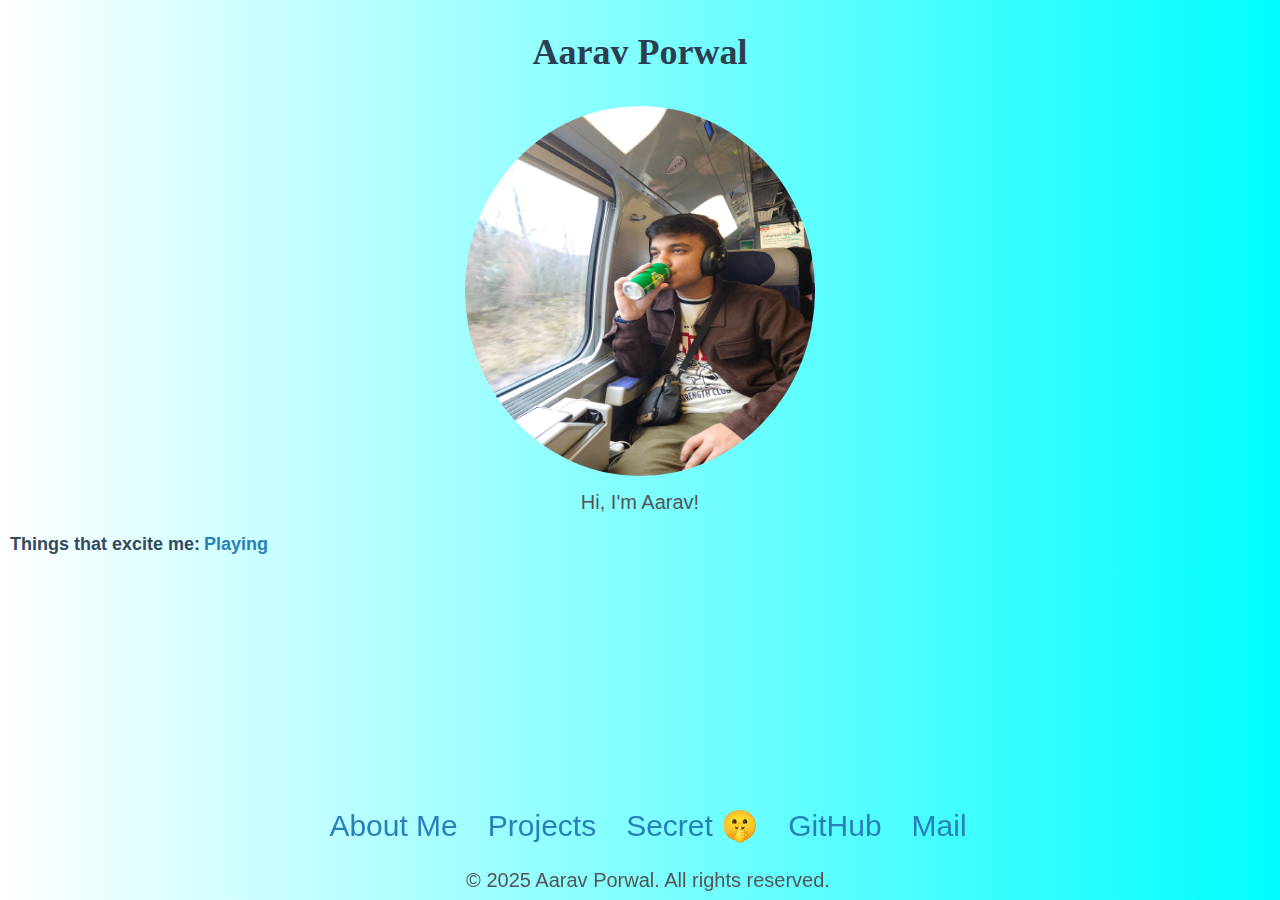
<file: index.html>
<!DOCTYPE html>
<html lang="en">
<head>
    <meta charset="UTF-8">
    <meta name="viewport" content="width=device-width, initial-scale=1.0">
    <meta name="description" content="Personal website of Aarav Porwal">
    <title>Aarav Porwal</title>
    <link rel="stylesheet" href="style.css">
    <link rel="icon" type="image/png" href="favicon.png">
</head>

<body>
    <h1>Aarav Porwal</h1>
    <img src="myimage.jpg" class="center">
    <p>Hi, I'm Aarav!</p>
    <div class="h4-container">
        <h4>Things that excite me:</h4>
        <h4 id="typing-h4"></h4>
    </div>    
    <script src="script.js"></script>
    <div class="link-container">
    <div class="link-container">
        <a href="aboutme.html" class="center-link">About Me</a>
        <a href="projects.html" class="center-link">Projects</a>
        <a href="404.html" class="center-link">Secret &#129323</a>
        <a href="https://github.com/aaravporwal" class="center-link">GitHub</a>
        <a href="mailto:aaravporwal100@gmail.com?subject=Hey Aarav&body=How are you?" class="center-link">Mail</a>
    </div>
    <footer>
        <p>&copy; 2025 Aarav Porwal. All rights reserved.</p>
    </footer>
</body>
</html>
</file>
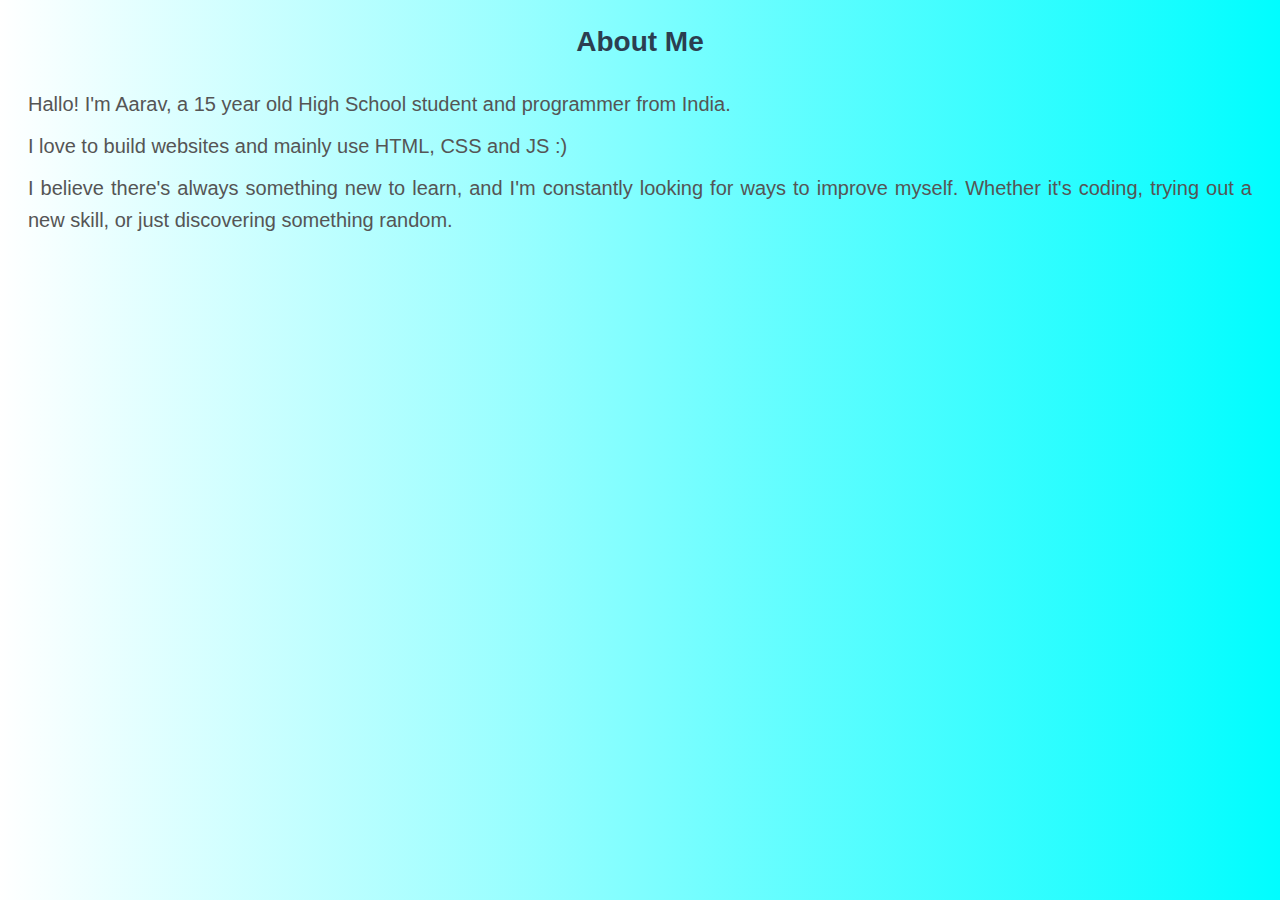
<file: aboutme.html>
<!DOCTYPE html>
<html lang="eng">
<head>
<link rel="stylesheet" href="aboutme.css">
</head>
<body>
    <h2>About Me</h2>
    <p>Hallo! I'm Aarav, a 15 year old High School student and programmer from India.</p>
    <p>I love to build websites and mainly use HTML, CSS and JS :)</p>
    <p>I believe there's always something new to learn, and I'm constantly looking for ways to improve myself. Whether it's coding, trying out a new skill, or just discovering something random.</p>
</body>
</html>
</file>
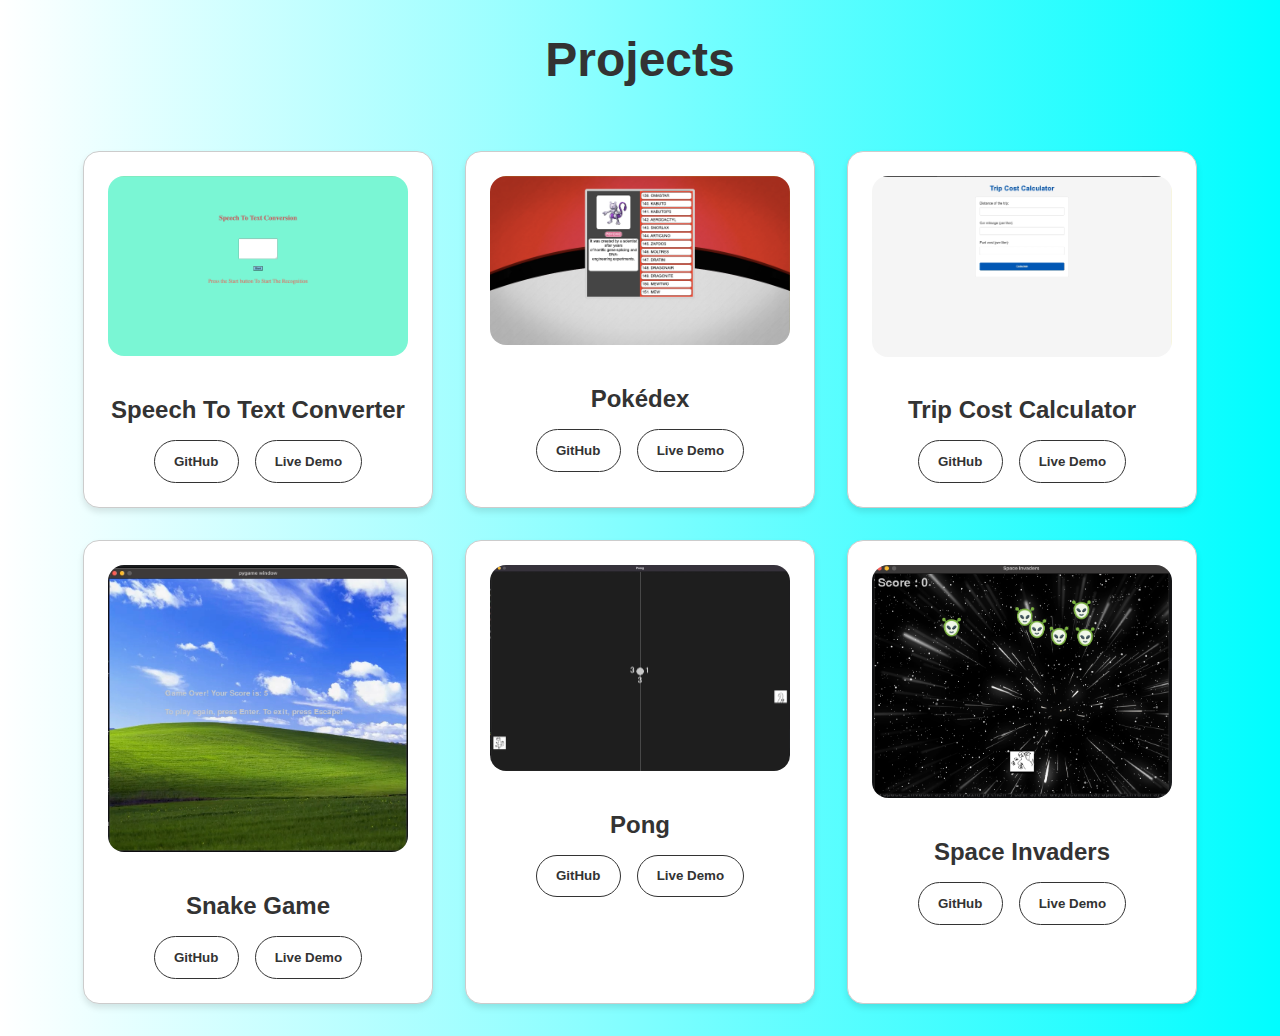
<file: projects.html>
<!DOCTYPE html>
<html lang="en">
    <head>
        <meta charset="UTF-8">
        <meta name="viewport" content="width=device-width, initial-scale=1.0">
        <title>Projects</title>
        <link rel="stylesheet" href="projects.css">
    </head>
    <body>
        
        <section id="projects">
            <h1 class="title">Projects</h1>
            <div class="projects-container">
                <!-- Project 1 -->
                <div class="project-card">
                    <img src="speechtotext.png" alt="Project 1" class="project-img">
                    <h2 class="project-title">Speech To Text Converter</h2>
                    <div class="btn-container">
                        <button class="btn btn-color-2" onclick="location.href='https://github.com/aaravporwal/speechtotext'">
                            GitHub
                        </button>
                        <button class="btn btn-color-2" onclick="location.href='https://aaravporwal.me/speechtotext/'">
                            Live Demo
                        </button>
                    </div>
                </div>

                
                <div class="project-card">
                    <img src="pokedex.png" alt="Project 2" class="project-img">
                    <h2 class="project-title">Pokédex</h2>
                    <div class="btn-container">
                        <button class="btn btn-color-2" onclick="location.href='https://github.com/aaravporwal/pokedex'">
                            GitHub
                        </button>
                        <button class="btn btn-color-2" onclick="location.href='https://aaravporwal.me/pokedex/'">
                            Live Demo
                        </button>
                    </div>
                </div>

                
                <div class="project-card">
                    <img src="tripcostcalculator.png" alt="Project 3" class="project-img">
                    <h2 class="project-title">Trip Cost Calculator</h2>
                    <div class="btn-container">
                        <button class="btn btn-color-2" onclick="location.href='https://github.com/aaravporwal/tripcostcalculator'">
                            GitHub
                        </button>
                        <button class="btn btn-color-2" onclick="location.href='https://tinyurl.com/hp4ujppu'">
                            Live Demo
                        </button>
                    </div>
                </div>
                
                <div class="project-card">
                    <img src="snakegame.png" alt="Project 4" class="project-img">
                    <h2 class="project-title">Snake Game</h2>
                    <div class="btn-container">
                        <button class="btn btn-color-2" onclick="location.href='https://github.com/aaravporwal/snake/'">
                            GitHub
                        </button>
                        <button class="btn btn-color-2" onclick="location.href='https://tinyurl.com/2vw859md'">
                            Live Demo
                        </button>
                    </div>
                </div>    
                
                <div class="project-card">
                    <img src="pong.png" alt="Project 5" class="project-img">
                    <h2 class="project-title">Pong</h2>
                    <div class="btn-container">
                        <button class="btn btn-color-2" onclick="location.href='https://github.com/aaravporwal/pong/'">
                            GitHub
                        </button>
                        <button class="btn btn-color-2" onclick="location.href='https://tinyurl.com/y6kht9zx'">
                            Live Demo
                        </button>
                    </div>
                </div>
                
                <div class="project-card">
                    <img src="spaceinvaders.png" alt="Project 6" class="project-img">
                    <h2 class="project-title">Space Invaders</h2>
                    <div class="btn-container">
                        <button class="btn btn-color-2" onclick="location.href='https://github.com/aaravporwal/spaceinvaders/'">
                            GitHub
                        </button>
                        <button class="btn btn-color-2" onclick="location.href='https://tinyurl.com/yt3bckb9'">
                            Live Demo
                        </button>
                    </div>
                </div>          
                    </div>
                </div>
            </div>
        </section>
    </body>
</html>
</file>
<file: style.css>
body {
  background: linear-gradient(to right, white, #00fdff);
  animation: gradient 5s infinite;
  font-family: 'Arial', sans-serif; 
  font-size: 18px; 
  line-height: 1.6; 
  color: #333333; 
}

.center {
  display: block;
  margin-left: auto;
  margin-right: auto;
  width: 350px;
  height: 370px;
  border-radius: 50%;
}

@keyframes gradient {
  0% { background-position: 0% 50%; }
  50% { background-position: 100% 50%; }
  100% { background-position: 0% 50%; }
}

h1 {
  text-align: center;
  font-family: Comic Sans MS;
  animation: color-change 3.5s infinite;
  color: #2C3E50; 
}

@keyframes color-change {
  0% { color: red; }
  50% { color: orange; }
  100% { color: blue; }
}

h2 {
  font-family: 'Arial', sans-serif;
  font-size: 28px; 
  text-align: center;
  margin-top: 20px;
  color: #2C3E50; 
}

p {
  font-size: 20px; 
  text-align: center; 
  margin: 10px 20px; 
  color: #555555; 
}

#typing-h4 {
 color: #2980B9;
}

.h4-container {
  display: flex;
  justify-content: flex-start; 
  align-items: center; 
}

h4 {
  color: #34495E;
  margin: 2px; 
  padding: 0; 
}


ul {
  list-style-type: disc;
  padding-left: 20px;
}

li {
  font-family: 'Arial', sans-serif;
  font-size: 22px; 
  color: #E34234; 
}

a {
  font-size: 30px; 
  color: #2980B9; 
  text-decoration: none;
  margin: 0 15px;
  transition: color 0.3s ease, transform 0.2s ease;
}

a:hover {
  animation: color-cycle 2.5s infinite;
  text-decoration: underline;
  transform: scale(1.05);
}

.link-container {
  display: flex;
  justify-content: center;
  position: fixed;
  bottom: 50px;
  width: 100%;
}

footer {
  position: fixed;
  bottom: 0;
  width: 100%;
  text-align: center;
  font-size: 16px;
  color: #555555;
  display: flex;
  justify-content: center;
  align-items: center;
  height: 40px;
  box-sizing: border-box;
}

@keyframes fadeIn {
  from {
    opacity: 0;
    transform: translateY(20px);
  }
  to {
    opacity: 1;
    transform: translateY(0);
  }
}

@keyframes color-cycle {
  0% { color: red; }
  50% { color: orange; }
  100% { color: blue; }
}

.link-container a {
  animation: fadeIn 1s ease-out;
}

p:hover {
  color: #2980B9;
  transform: scale(1.0);
}

@media (max-width: 768px) {
  body {
    font-size: 16px;
    line-height: 1.4;
  }
  h1 {
    font-size: 24px;
  }
  h2 {
    font-size: 20px;
    margin-top: 15px;
  }
  p {
    font-size: 18px;
    margin: 10px;
  }
  .link-container {
    flex-wrap: nowrap;
    justify-content: center;
    gap: 10px;
    bottom: 60px;
  }
  .link-container a {
    font-size: 20px;
    margin: 5px 0;
  }
  footer {
    font-size: 14px;
    padding: 5px;
  }
}

@media (max-width: 480px) {
  h1 {
    font-size: 20px;
  }
  h2 {
    font-size: 18px;
  }
  a {
    font-size: 18px;
  }
}
</file>
<file: aboutme.css>
body {
    background: linear-gradient(to right, white, #00fdff);
    animation: gradient 5s infinite;
    font-family: 'Arial', sans-serif; 
    font-size: 18px; 
    line-height: 1.6; 
    color: #333333; 
  }
  
h2 {
    font-family: 'Arial', sans-serif;
    font-size: 28px; 
    text-align: center;
    margin-top: 20px;
    color: #2C3E50; 
  }

p {
    font-size: 20px; 
    text-align: justify; 
    margin: 10px 20px; 
    color: #555555; 
}

p:hover {
    color: #2980B9;
    transform: scale(1.0);
  }
</file>
<file: projects.css>
/* General Styling */
body {
    font-family: "Poppins", sans-serif;
    margin: 0;
    padding: 0;
    background: linear-gradient(to right, white, #00fdff);
    animation: gradient 5s infinite;
    color: #333333;
}

@keyframes gradient {
    0% { background-position: 0% 50%; }
    50% { background-position: 100% 50%; }
    100% { background-position: 0% 50%; }
}

html {
    scroll-behavior: smooth;
}

h1.title {
    font-size: 3rem;
    text-align: center;
    margin-bottom: 2rem;
    color: #333;
}

/* Projects Section */
.projects-container {
    display: flex;
    flex-wrap: wrap;
    gap: 2rem;
    justify-content: center;
    padding: 2rem;
}

.project-card {
    background: #fff;
    border: 1px solid #ccc;
    border-radius: 1rem;
    box-shadow: 0 4px 6px rgba(0, 0, 0, 0.1);
    text-align: center;
    padding: 1.5rem;
    width: 300px; /* Fixed width for each card */
    transition: transform 0.3s ease-in-out;
}

.project-card:hover {
    transform: scale(1.05);
}

.project-img {
    width: 100%;
    border-radius: 1rem;
    margin-bottom: 1rem;
}

.project-title {
    font-size: 1.5rem;
    color: #333;
    margin-bottom: 1rem;
}

.btn-container {
    display: flex;
    justify-content: center;
    gap: 1rem;
}

.btn {
    padding: 0.8rem 1.2rem;
    border-radius: 1.5rem;
    border: 1px solid #333;
    background: none;
    color: #333;
    font-weight: bold;
    cursor: pointer;
    transition: all 0.3s ease-in-out;
}

.btn:hover {
    background: #333;
    color: white;
}
</file>
